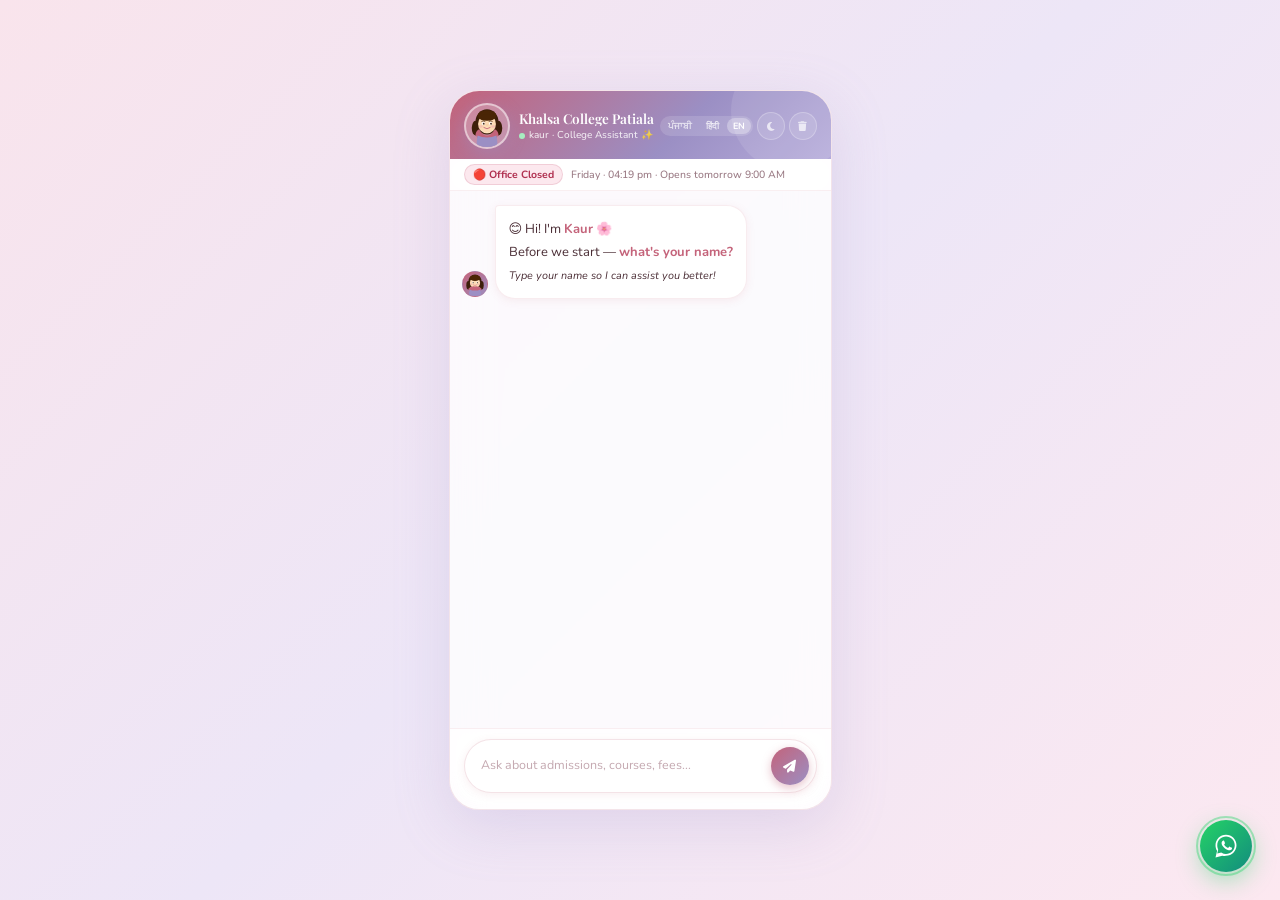
<file: index.html>
<!DOCTYPE html>
<html lang="en">
<head>
    <meta charset="UTF-8">
    <meta name="viewport" content="width=device-width, initial-scale=1.0">
    <title>Khalsa College Patiala - Inquiry Chatbot</title>
    <link href="https://cdnjs.cloudflare.com/ajax/libs/font-awesome/6.4.0/css/all.min.css" rel="stylesheet">
    <link rel="stylesheet" href="style.css">
</head>
<body>

    <div class="chat-container" id="chatContainer">

        <!-- ── Header ── -->
        <div class="chat-header">

            <!-- Left: Avatar + Title -->
            <div class="header-content">
                <!-- Animated Girl Avatar -->
                <div class="avatar-wrap" id="headerAvatar">
                    <svg class="girl-avatar" viewBox="0 0 80 80" xmlns="http://www.w3.org/2000/svg">
                        <!-- Hair back -->
                        <ellipse cx="40" cy="32" rx="22" ry="24" fill="#3D1F0A"/>
                        <!-- Hair sides flowing -->
                        <ellipse cx="18" cy="44" rx="7" ry="14" fill="#3D1F0A"/>
                        <ellipse cx="62" cy="44" rx="7" ry="14" fill="#3D1F0A"/>
                        <!-- Face -->
                        <ellipse cx="40" cy="36" rx="17" ry="18" fill="#FDDBB4"/>
                        <!-- Hair top / fringe -->
                        <ellipse cx="40" cy="20" rx="18" ry="10" fill="#4A2505"/>
                        <path d="M24 24 Q28 14 40 13 Q52 14 56 24 Q50 18 40 18 Q30 18 24 24Z" fill="#4A2505"/>
                        <!-- Eyes -->
                        <ellipse cx="33" cy="35" rx="3" ry="3.2" fill="#fff"/>
                        <ellipse cx="47" cy="35" rx="3" ry="3.2" fill="#fff"/>
                        <circle cx="33.8" cy="35.5" r="1.8" fill="#3D1F0A" class="eye-l"/>
                        <circle cx="47.8" cy="35.5" r="1.8" fill="#3D1F0A" class="eye-r"/>
                        <!-- Eye shine -->
                        <circle cx="34.5" cy="34.5" r="0.6" fill="white"/>
                        <circle cx="48.5" cy="34.5" r="0.6" fill="white"/>
                        <!-- Eyebrows -->
                        <path d="M30 31 Q33 29.5 36 31" stroke="#3D1F0A" stroke-width="1.3" fill="none" stroke-linecap="round"/>
                        <path d="M44 31 Q47 29.5 50 31" stroke="#3D1F0A" stroke-width="1.3" fill="none" stroke-linecap="round"/>
                        <!-- Nose -->
                        <path d="M39 38 Q40 40 41 38" stroke="#E8A87C" stroke-width="1" fill="none" stroke-linecap="round"/>
                        <!-- Smile -->
                        <path d="M34 43 Q40 48 46 43" stroke="#C4637A" stroke-width="1.6" fill="none" stroke-linecap="round" class="smile"/>
                        <!-- Cheeks blush -->
                        <ellipse cx="28" cy="41" rx="4" ry="2.5" fill="rgba(232,160,176,0.45)"/>
                        <ellipse cx="52" cy="41" rx="4" ry="2.5" fill="rgba(232,160,176,0.45)"/>
                        <!-- Dupatta/scarf -->
                        <path d="M18 56 Q20 48 25 46 Q32 58 40 58 Q48 58 55 46 Q60 48 62 56 Q56 70 40 72 Q24 70 18 56Z" fill="#C4637A"/>
                        <path d="M25 46 Q32 54 40 54 Q48 54 55 46" stroke="rgba(255,255,255,0.3)" stroke-width="1" fill="none"/>
                        <!-- Kurta -->
                        <path d="M22 58 Q20 68 20 80 L60 80 Q60 68 58 58 Q50 62 40 62 Q30 62 22 58Z" fill="#9B8FC4"/>
                        <!-- Dupatta detail dots -->
                        <circle cx="32" cy="50" r="1" fill="rgba(255,255,255,0.4)"/>
                        <circle cx="40" cy="52" r="1" fill="rgba(255,255,255,0.4)"/>
                        <circle cx="48" cy="50" r="1" fill="rgba(255,255,255,0.4)"/>
                    </svg>
                    <!-- Blink overlay -->
                    <div class="avatar-blink"></div>
                </div>
                <div>
                    <h1>Khalsa College Patiala</h1>
                     <p>kaur · College  Assistant ✨</p>
                </div>
            </div>

            <!-- Right: Lang Toggle + Dark Mode + Clear -->
            <div class="header-actions">
                <div class="lang-toggle" id="langToggle">
                    <button class="lang-btn" data-lang="pa" onclick="setLanguage('pa')" title="Punjabi">ਪੰਜਾਬੀ</button>
                    <button class="lang-btn" data-lang="hi" onclick="setLanguage('hi')" title="Hindi">हिंदी</button>
                    <button class="lang-btn active" data-lang="en" onclick="setLanguage('en')" title="English">EN</button>
                </div>
                <button class="clear-btn" id="dark-toggle" onclick="toggleDarkMode()" title="Toggle Dark Mode">
                    <i class="fas fa-moon"></i>
                </button>
                <button class="clear-btn" onclick="clearChat()" title="Clear Chat">
                    <i class="fas fa-trash"></i>
                </button>
            </div>
        </div>

        <!-- ── Office Status Bar ── -->
        <div id="office-status-bar" class="office-status-bar"></div>

        <!-- ── Messages ── -->
        <div class="chat-messages" id="chatMessages"></div>

        <!-- ── Input ── -->
        <div class="chat-input-container">
            <div class="input-wrapper">
                <input
                    type="text"
                    class="chat-input"
                    id="chatInput"
                    placeholder="Ask about admissions, courses, fees..."
                    onkeypress="handleKeyPress(event)"
                    autocomplete="off"
                />
                <button class="send-btn" onclick="sendMessage()">
                    <i class="fas fa-paper-plane"></i>
                </button>
            </div>
        </div>

    </div>

    <!-- ── WhatsApp Floating Button ── -->
    <a  id="whatsapp-float"
        href="https://wa.me/911752215835?text=Hello%2C%20I%20have%20an%20inquiry%20about%20Khalsa%20College%20Patiala"
        target="_blank"
        rel="noopener noreferrer"
        title="Chat on WhatsApp">
        <svg viewBox="0 0 32 32" xmlns="http://www.w3.org/2000/svg" width="28" height="28" fill="white">
            <path d="M16 3C9.373 3 4 8.373 4 15c0 2.385.668 4.61 1.832 6.5L4 29l7.75-1.812A11.93 11.93 0 0 0 16 27c6.627 0 12-5.373 12-12S22.627 3 16 3zm0 2c5.523 0 10 4.477 10 10s-4.477 10-10 10a9.93 9.93 0 0 1-5.031-1.363l-.363-.219-4.594 1.074 1.094-4.5-.234-.375A9.93 9.93 0 0 1 6 15c0-5.523 4.477-10 10-10zm-3.188 5c-.199 0-.52.074-.793.367-.273.293-1.043 1.02-1.043 2.484 0 1.465 1.066 2.883 1.215 3.082.148.199 2.074 3.168 5.031 4.316.703.242 1.25.387 1.676.496.703.18 1.344.154 1.851.094.563-.066 1.734-.711 1.98-1.398.247-.688.247-1.277.173-1.398-.074-.121-.273-.195-.57-.34-.3-.148-1.762-.867-2.035-.965-.273-.098-.473-.148-.672.148-.2.293-.773.965-.945 1.164-.172.199-.348.223-.645.074-.3-.148-1.262-.465-2.406-1.484-.887-.793-1.484-1.77-1.657-2.07-.172-.297-.018-.457.129-.605.133-.133.297-.348.445-.52.148-.172.199-.298.297-.496.098-.199.05-.371-.025-.52-.074-.148-.672-1.617-.92-2.21-.242-.578-.489-.5-.672-.51a12.47 12.47 0 0 0-.57-.01z"/>
        </svg>
    </a>

    <script src="script.js"></script>
</body>
</html>
</file>
<file: style.css>
/* ============================================================
   Khalsa College Patiala — Chatbot  style.css v4.2
   FIXES: Mobile responsive, WhatsApp removed from send area
   ============================================================ */

@import url('https://fonts.googleapis.com/css2?family=Playfair+Display:wght@400;500;600&family=Nunito:wght@300;400;500;600;700&display=swap');

*,*::before,*::after{box-sizing:border-box;margin:0;padding:0}

:root{
    --rose:#C4637A; --rose-light:#E8A0B0; --rose-pale:#F7D6DF;
    --lavender:#9B8FC4; --lavender-mid:#B5ABDA; --lavender-pale:#EDE9F7;
    --blush:#FDF0F3; --blush-mid:#FAE2E8; --blush-dark:#F2CDD5;
    --white:#FFFFFF; --text-main:#4A2D35; --text-muted:#9A7A84; --text-light:#C4A8B0;
    --green-soft:#2E7D5E; --green-bg:#E8F5EF;
    --wa-green:#25D366; --wa-dark:#128C7E;
    --ai-gold:#C47A1E; --ai-gold-bg:#FEF3E0;
    --radius-md:14px; --radius-lg:20px; --radius-xl:30px; --radius-pill:999px;
    --shadow-sm:0 2px 8px rgba(196,99,122,.10);
    --shadow-md:0 6px 24px rgba(196,99,122,.16);
    --shadow-lg:0 16px 56px rgba(155,143,196,.22);
    --font-serif:'Playfair Display',Georgia,serif;
    --font-sans:'Nunito',system-ui,sans-serif;
    --transition:all 0.22s cubic-bezier(.4,0,.2,1);
}

/* ── Body ── */
html,body{
    height:100%;
    font-family:var(--font-sans);
    background:linear-gradient(135deg,#F9E4EC 0%,#EDE6F7 50%,#FCE8F0 100%);
    background-attachment:fixed;
    display:flex;
    align-items:center;
    justify-content:center;
    min-height:100vh;
    padding:16px;
}

/* ── Chat Container ── */
.chat-container{
    width:100%;
    max-width:460px;
    height:720px;
    max-height:94vh;
    background:rgba(255,255,255,.78);
    backdrop-filter:blur(20px);
    -webkit-backdrop-filter:blur(20px);
    border-radius:var(--radius-xl);
    border:1.5px solid rgba(196,99,122,.15);
    box-shadow:var(--shadow-lg),inset 0 1px 0 rgba(255,255,255,.9);
    display:flex;
    flex-direction:column;
    overflow:hidden;
    position:relative;
    z-index:1;
}

/* ── Header ── */
.chat-header{
    background:linear-gradient(135deg,#C4637A 0%,#9B8FC4 60%,#B5ABDA 100%);
    padding:12px 14px 10px;
    display:flex;
    align-items:center;
    justify-content:space-between;
    flex-shrink:0;
    position:relative;
    overflow:hidden;
    gap:6px;
}
.chat-header::before{content:'';position:absolute;top:-40px;right:-20px;width:120px;height:120px;border-radius:50%;background:rgba(255,255,255,.10);pointer-events:none;}

.header-content{display:flex;align-items:center;gap:9px;position:relative;z-index:1;flex:1;min-width:0;}
.header-content h1{font-family:var(--font-serif);font-size:13.5px;font-weight:600;color:#fff;line-height:1.2;white-space:nowrap;overflow:hidden;text-overflow:ellipsis;}
.header-content p{font-size:10px;font-weight:500;color:rgba(255,255,255,.85);margin-top:2px;}
.header-content p::before{content:'';display:inline-block;width:6px;height:6px;border-radius:50%;background:#A8EEC1;margin-right:4px;vertical-align:middle;animation:pulse-dot 2s ease-in-out infinite;}
@keyframes pulse-dot{0%,100%{opacity:1;transform:scale(1)}50%{opacity:.65;transform:scale(.8)}}

/* ── Avatar ── */
.avatar-wrap{
    width:46px;height:46px;border-radius:50%;
    background:rgba(255,255,255,.22);
    border:2px solid rgba(255,255,255,.5);
    box-shadow:0 4px 16px rgba(155,143,196,.4);
    display:flex;align-items:center;justify-content:center;
    flex-shrink:0;overflow:hidden;
    animation:avatar-enter .6s cubic-bezier(.34,1.56,.64,1) both;
}
@keyframes avatar-enter{from{transform:scale(0) rotate(-20deg);opacity:0}to{transform:scale(1) rotate(0);opacity:1}}
.girl-avatar{width:46px;height:46px;}
.eye-l,.eye-r{transform-origin:center;animation:blink 4s ease-in-out infinite;}
.eye-r{animation-delay:.05s;}
@keyframes blink{0%,45%,55%,100%{transform:scaleY(1)}50%{transform:scaleY(.08)}}
.avatar-wrap.thinking .girl-avatar{animation:avatar-think .6s ease-in-out infinite alternate;}
@keyframes avatar-think{from{transform:rotate(-4deg)}to{transform:rotate(4deg)}}
.avatar-wrap.talking .girl-avatar{animation:avatar-talk .25s ease-in-out infinite alternate;}
@keyframes avatar-talk{from{transform:translateY(0)}to{transform:translateY(-2px)}}

/* ── Header Actions ── */
.header-actions{display:flex;align-items:center;gap:4px;position:relative;z-index:1;flex-shrink:0;}
.clear-btn{width:28px;height:28px;border-radius:50%;border:1.5px solid rgba(255,255,255,.25);background:rgba(255,255,255,.12);color:rgba(255,255,255,.7);cursor:pointer;display:flex;align-items:center;justify-content:center;font-size:10px;transition:var(--transition);flex-shrink:0;}
.clear-btn:hover{background:rgba(255,255,255,.22);color:#fff;}

/* ── Language Toggle ── */
.lang-toggle{display:flex;align-items:center;gap:2px;background:rgba(255,255,255,.14);border-radius:var(--radius-pill);padding:2px;}
.lang-btn{padding:2px 6px;border-radius:var(--radius-pill);border:none;background:transparent;color:rgba(255,255,255,.72);font-family:var(--font-sans);font-size:9px;font-weight:700;cursor:pointer;transition:var(--transition);white-space:nowrap;}
.lang-btn:hover{background:rgba(255,255,255,.18);color:#fff;}
.lang-btn.active{background:rgba(255,255,255,.30);color:#fff;}

/* ── AI Toggle in menu ── */
.ai-toggle-wrap{display:flex;align-items:center;gap:5px;padding:4px 12px;background:rgba(255,255,255,.88);border-radius:var(--radius-pill);cursor:pointer;transition:var(--transition);border:1.5px solid rgba(196,99,122,.25);box-shadow:var(--shadow-sm);}
.ai-toggle-wrap:hover{background:var(--lavender-pale);}
.ai-toggle-label{font-size:11.5px;font-weight:700;color:var(--lavender);white-space:nowrap;}
.ai-toggle-switch{width:28px;height:15px;border-radius:var(--radius-pill);background:var(--blush-dark);position:relative;transition:var(--transition);flex-shrink:0;}
.ai-toggle-switch.on{background:linear-gradient(135deg,var(--lavender),var(--rose));}
.ai-toggle-switch::after{content:'';position:absolute;width:11px;height:11px;border-radius:50%;background:#fff;top:2px;left:2px;transition:var(--transition);box-shadow:0 1px 4px rgba(0,0,0,.2);}
.ai-toggle-switch.on::after{left:15px;}

/* ── Office Status Bar ── */
.office-status-bar{
    display:flex;align-items:center;gap:8px;
    padding:5px 14px;
    background:rgba(255,255,255,.72);
    border-bottom:1px solid rgba(196,99,122,.10);
    font-size:11.5px;font-weight:600;
    flex-shrink:0;flex-wrap:wrap;
    backdrop-filter:blur(8px);
}
.status-badge{display:inline-flex;align-items:center;gap:4px;padding:2px 8px;border-radius:var(--radius-pill);font-size:10.5px;font-weight:700;}
.status-badge.open{background:var(--green-bg);color:var(--green-soft);border:1px solid rgba(46,125,94,.15);}
.status-badge.closed{background:#FCE8EE;color:#B03050;border:1px solid rgba(176,48,80,.15);}
.status-time{font-size:10.5px;color:var(--text-muted);font-weight:500;}

/* ── Messages ── */
.chat-messages{
    flex:1;
    overflow-y:auto;
    padding:14px 12px 8px;
    display:flex;
    flex-direction:column;
    gap:10px;
    scroll-behavior:smooth;
}
.chat-messages::-webkit-scrollbar{width:3px;}
.chat-messages::-webkit-scrollbar-thumb{background:var(--blush-dark);border-radius:var(--radius-pill);}

/* ── Message Bubbles ── */
.message{display:flex;animation:pop-in .3s cubic-bezier(.34,1.56,.64,1) both;gap:7px;}
@keyframes pop-in{from{opacity:0;transform:translateY(12px) scale(.95)}to{opacity:1;transform:translateY(0) scale(1)}}
.bot-message{justify-content:flex-start;align-items:flex-end;}
.user-message{justify-content:flex-end;}

.msg-avatar{width:26px;height:26px;border-radius:50%;flex-shrink:0;overflow:hidden;background:linear-gradient(135deg,var(--rose),var(--lavender));border:1.5px solid rgba(196,99,122,.2);display:flex;align-items:center;justify-content:center;margin-bottom:2px;}
.msg-avatar svg{width:26px;height:26px;}

.message-content{max-width:80%;padding:10px 13px;font-size:13px;line-height:1.75;position:relative;}
.bot-message .message-content{background:var(--white);color:var(--text-main);border:1px solid rgba(196,99,122,.12);border-radius:4px var(--radius-lg) var(--radius-lg) var(--radius-lg);box-shadow:var(--shadow-sm);}
.user-message .message-content{background:linear-gradient(135deg,var(--rose),var(--lavender));color:#fff;border-radius:var(--radius-lg) var(--radius-lg) 4px var(--radius-lg);box-shadow:0 4px 16px rgba(196,99,122,.3);}

.ai-badge{display:inline-flex;align-items:center;gap:3px;background:var(--ai-gold-bg);color:var(--ai-gold);border:1px solid rgba(196,122,30,.2);border-radius:var(--radius-pill);padding:1px 7px;font-size:9px;font-weight:800;letter-spacing:.04em;margin-bottom:5px;text-transform:uppercase;}
.offline-badge{display:inline-flex;align-items:center;gap:3px;background:#f0f0f0;color:#888;border-radius:var(--radius-pill);padding:1px 7px;font-size:9px;font-weight:700;margin-bottom:5px;}

.resp-card{border-radius:var(--radius-md);padding:2px 0;}
.resp-card.success-msg strong{color:#2E7D5E;}
.resp-card.error-msg strong{color:var(--rose);}
.message-content a{color:var(--rose);text-decoration:none;font-weight:600;border-bottom:1.5px dotted rgba(196,99,122,.4);transition:var(--transition);}
.message-content a:hover{color:var(--lavender);}
.message-content strong{font-weight:700;color:var(--rose);}
.user-message .message-content strong{color:#fff;}
.user-message .message-content a{color:#fff;}

/* ── AR Button ── */
.ar-btn{display:inline-flex;align-items:center;gap:6px;margin-top:8px;padding:7px 14px;border-radius:var(--radius-pill);border:1.5px solid rgba(155,143,196,.4);background:linear-gradient(135deg,rgba(155,143,196,.15),rgba(196,99,122,.1));color:var(--lavender);font-family:var(--font-sans);font-size:12px;font-weight:700;cursor:pointer;transition:var(--transition);}
.ar-btn:hover{background:linear-gradient(135deg,var(--lavender),var(--rose));color:#fff;border-color:transparent;}

/* ── Typing ── */
.typing-indicator{display:flex;align-items:center;gap:8px;padding:11px 14px;background:var(--white);border:1px solid rgba(196,99,122,.12);border-radius:4px var(--radius-lg) var(--radius-lg) var(--radius-lg);width:fit-content;box-shadow:var(--shadow-sm);}
.typing-bot-name{font-size:11.5px;font-weight:600;color:var(--text-muted);}
.typing-dots{display:flex;gap:4px;align-items:center;}
.typing-dots span{width:6px;height:6px;border-radius:50%;background:linear-gradient(135deg,var(--rose),var(--lavender));animation:bounce-dot 1.2s ease-in-out infinite;}
.typing-dots span:nth-child(2){animation-delay:.2s;}
.typing-dots span:nth-child(3){animation-delay:.4s;}
@keyframes bounce-dot{0%,60%,100%{transform:translateY(0);opacity:.5}30%{transform:translateY(-5px);opacity:1}}

/* ── Quick Replies ── */
.quick-replies-container{animation:fade-up .28s ease both;}
@keyframes fade-up{from{opacity:0;transform:translateY(8px)}to{opacity:1;transform:translateY(0)}}
.quick-replies{display:flex;flex-wrap:wrap;gap:6px;padding:4px 0 6px;}
.quick-reply-btn{display:inline-flex;align-items:center;gap:4px;padding:6px 12px;border-radius:var(--radius-pill);border:1.5px solid rgba(196,99,122,.25);background:rgba(255,255,255,.88);color:var(--rose);font-family:var(--font-sans);font-size:11.5px;font-weight:600;cursor:pointer;transition:var(--transition);white-space:nowrap;box-shadow:var(--shadow-sm);}
.quick-reply-btn:hover{background:linear-gradient(135deg,var(--rose),var(--lavender));color:#fff;border-color:transparent;transform:translateY(-2px);}
.quick-reply-btn:active{transform:translateY(0) scale(.97);}

/* ── Input Area ── */
.chat-input-container{
    padding:10px 14px 16px;
    background:rgba(255,255,255,.65);
    border-top:1px solid rgba(196,99,122,.10);
    backdrop-filter:blur(10px);
    flex-shrink:0;
}
.input-wrapper{
    display:flex;align-items:center;gap:8px;
    background:var(--white);
    border:1.5px solid rgba(196,99,122,.18);
    border-radius:var(--radius-pill);
    padding:7px 7px 7px 16px;
    transition:var(--transition);
    box-shadow:var(--shadow-sm);
}
.input-wrapper:focus-within{border-color:var(--rose-light);box-shadow:0 0 0 3px rgba(196,99,122,.10);}
.input-wrapper.ai-thinking{border-color:var(--ai-gold);animation:ai-shimmer 1.5s ease-in-out infinite;}
@keyframes ai-shimmer{0%,100%{box-shadow:0 0 0 3px rgba(196,122,30,.12)}50%{box-shadow:0 0 0 5px rgba(196,122,30,.22)}}
.chat-input{flex:1;border:none;outline:none;background:transparent;font-family:var(--font-sans);font-size:13px;color:var(--text-main);line-height:1.5;min-width:0;}
.chat-input::placeholder{color:var(--text-light);font-size:12.5px;}
.send-btn{
    width:38px;height:38px;border-radius:50%;border:none;
    background:linear-gradient(135deg,var(--rose),var(--lavender));
    color:#fff;font-size:13px;cursor:pointer;
    display:flex;align-items:center;justify-content:center;
    transition:var(--transition);flex-shrink:0;
    box-shadow:0 3px 10px rgba(196,99,122,.4);
}
.send-btn:hover{transform:scale(1.1) rotate(-5deg);}
.send-btn:active{transform:scale(.95);}

/* ── WhatsApp Float — Desktop only, hidden on mobile ── */
#whatsapp-float{
    position:fixed;
    bottom:28px;
    right:28px;
    width:52px;height:52px;
    border-radius:50%;
    background:linear-gradient(135deg,var(--wa-green),var(--wa-dark));
    display:flex;
    align-items:center;
    justify-content:center;
    box-shadow:0 8px 24px rgba(37,211,102,.4);
    z-index:100;
    text-decoration:none;
    transition:var(--transition);
    animation:wa-pop .5s cubic-bezier(.34,1.56,.64,1) both;
    animation-delay:1.2s;
    opacity:0;
}
@keyframes wa-pop{from{opacity:0;transform:scale(0) rotate(-30deg)}to{opacity:1;transform:scale(1) rotate(0)}}
#whatsapp-float:hover{transform:scale(1.1);box-shadow:0 12px 32px rgba(37,211,102,.55);}
#whatsapp-float::before{content:'';position:absolute;inset:-4px;border-radius:50%;border:2px solid rgba(37,211,102,.4);animation:wa-ring 2.4s ease-in-out infinite;}
@keyframes wa-ring{0%,100%{transform:scale(1);opacity:.5}50%{transform:scale(1.2);opacity:0}}
#whatsapp-float::after{content:'Chat on WhatsApp';position:absolute;right:64px;background:#1a1a2e;color:#fff;font-family:var(--font-sans);font-size:12px;font-weight:600;padding:6px 12px;border-radius:var(--radius-md);white-space:nowrap;opacity:0;pointer-events:none;transition:opacity .2s ease;}
#whatsapp-float:hover::after{opacity:1;}

/* ── Feedback ── */
.feedback-container{animation:fade-up .28s ease both;padding:2px 0 6px;}
.feedback-card{display:inline-flex;align-items:center;gap:8px;background:var(--white);border:1px solid rgba(196,99,122,.15);border-radius:var(--radius-pill);padding:7px 14px;box-shadow:var(--shadow-sm);}
.feedback-label{font-size:12px;color:var(--text-muted);font-weight:600;}
.stars{display:flex;gap:3px;}
.star{font-size:17px;cursor:pointer;color:var(--blush-dark);transition:var(--transition);line-height:1;}
.star:hover,.star.active{color:#F4B942;transform:scale(1.2);}
.feedback-skip{font-size:11px;color:var(--text-light);cursor:pointer;text-decoration:underline;}
.feedback-skip:hover{color:var(--rose);}

/* ════════════════════════════════════════
   MOBILE — FULLY RESPONSIVE
════════════════════════════════════════ */
@media (max-width:768px){

    html,body{
        padding:0;
        align-items:stretch;
        justify-content:stretch;
    }

    .chat-container{
        max-width:100%;
        width:100%;
        height:100%;
        height:100dvh;
        max-height:100dvh;
        border-radius:0;
        border:none;
    }

    /* WhatsApp button — HIDDEN on mobile to avoid overlap */
    #whatsapp-float{
        display:none !important;
    }

    /* Header smaller on mobile */
    .chat-header{padding:10px 12px 8px;}
    .header-content h1{font-size:12.5px;}
    .header-content p{font-size:9.5px;}
    .avatar-wrap{width:42px;height:42px;}
    .girl-avatar{width:42px;height:42px;}
    .lang-btn{font-size:8.5px;padding:2px 5px;}
    .clear-btn{width:26px;height:26px;font-size:9px;}

    /* Input area fixed at bottom */
    .chat-input-container{
        padding:8px 12px 20px;
        padding-bottom:max(20px, env(safe-area-inset-bottom));
    }

    /* Messages take remaining space */
    .chat-messages{
        padding:12px 10px 6px;
    }

    /* Quick reply buttons smaller */
    .quick-reply-btn{font-size:11px;padding:5px 10px;}

    /* Message bubbles slightly smaller */
    .message-content{font-size:12.5px;padding:9px 12px;}
}

@media (max-width:360px){
    .lang-toggle{display:none;}
    .header-content h1{font-size:11.5px;}
}

/* ── AR Modal ── */
#ar-overlay{position:fixed;inset:0;z-index:1000;background:rgba(10,5,20,.85);backdrop-filter:blur(8px);display:flex;align-items:center;justify-content:center;padding:16px;animation:ar-fade-in .3s ease both;}
@keyframes ar-fade-in{from{opacity:0}to{opacity:1}}
.ar-modal{width:100%;max-width:500px;background:linear-gradient(135deg,#1a1a2e,#16213e);border-radius:20px;border:1.5px solid rgba(155,143,196,.3);box-shadow:0 24px 64px rgba(0,0,0,.6);overflow:hidden;animation:ar-pop .4s cubic-bezier(.34,1.56,.64,1) both;}
@keyframes ar-pop{from{transform:scale(.9) translateY(20px);opacity:0}to{transform:scale(1) translateY(0);opacity:1}}
.ar-header{display:flex;align-items:center;justify-content:space-between;padding:12px 16px;background:linear-gradient(135deg,rgba(196,99,122,.2),rgba(155,143,196,.2));border-bottom:1px solid rgba(155,143,196,.2);flex-wrap:wrap;gap:6px;}
.ar-header span{font-family:var(--font-serif);font-size:13px;font-weight:600;color:#fff;}
.ar-controls-hint{font-size:10px;color:rgba(255,255,255,.5);font-style:italic;}
.ar-close{width:26px;height:26px;border-radius:50%;border:1px solid rgba(255,255,255,.2);background:rgba(255,255,255,.08);color:rgba(255,255,255,.7);cursor:pointer;font-size:12px;display:flex;align-items:center;justify-content:center;transition:var(--transition);}
.ar-close:hover{background:rgba(196,99,122,.4);color:#fff;}
#ar-canvas{width:100%;height:300px;display:block;cursor:grab;}
#ar-canvas:active{cursor:grabbing;}
.ar-legend{display:flex;flex-wrap:wrap;gap:6px;padding:8px 14px 10px;border-top:1px solid rgba(155,143,196,.15);}
.ar-legend-item{display:flex;align-items:center;gap:4px;font-size:10.5px;color:rgba(255,255,255,.7);}
.ar-legend-item span{width:10px;height:10px;border-radius:3px;flex-shrink:0;}
.ar-tooltip{position:absolute;background:rgba(255,255,255,.95);color:#4A2D35;font-family:var(--font-sans);font-size:11.5px;font-weight:700;padding:4px 9px;border-radius:7px;pointer-events:none;opacity:0;transition:opacity .15s ease;box-shadow:0 4px 12px rgba(0,0,0,.2);white-space:nowrap;}

/* ── Dark Mode ── */
body.dark-mode{background:linear-gradient(135deg,#2A1A20 0%,#1E1830 50%,#281A24 100%);}
body.dark-mode .chat-container{background:rgba(35,22,28,.92);border-color:rgba(196,99,122,.25);}
body.dark-mode .bot-message .message-content{background:#2E1E26;color:#F0D8DF;border-color:rgba(196,99,122,.2);}
body.dark-mode .chat-messages::-webkit-scrollbar-thumb{background:#4A2D35;}
body.dark-mode .quick-reply-btn{background:rgba(46,30,38,.9);color:#E8A0B0;border-color:rgba(196,99,122,.3);}
body.dark-mode .quick-reply-btn:hover{background:linear-gradient(135deg,var(--rose),var(--lavender));color:#fff;}
body.dark-mode .ai-toggle-wrap{background:rgba(46,30,38,.9);border-color:rgba(196,99,122,.3);}
body.dark-mode .ai-toggle-label{color:#B5ABDA;}
body.dark-mode .chat-input-container{background:rgba(30,18,24,.7);}
body.dark-mode .input-wrapper{background:#2E1E26;border-color:rgba(196,99,122,.25);}
body.dark-mode .chat-input{color:#F0D8DF;}
body.dark-mode .chat-input::placeholder{color:#6B4A55;}
body.dark-mode .message-content a{color:var(--rose-light);}
body.dark-mode .message-content strong{color:var(--rose-light);}
body.dark-mode .feedback-card{background:#2E1E26;border-color:rgba(196,99,122,.25);}
body.dark-mode .office-status-bar{background:rgba(30,18,24,.85);}
body.dark-mode .status-badge.open{background:rgba(46,125,94,.2);color:#6ED4A5;}
body.dark-mode .status-badge.closed{background:rgba(176,48,80,.2);color:#F08090;}
body.dark-mode .status-time{color:#6B4A55;}
body.dark-mode .ai-badge{background:rgba(196,122,30,.15);color:#E8A84A;}
</file>
